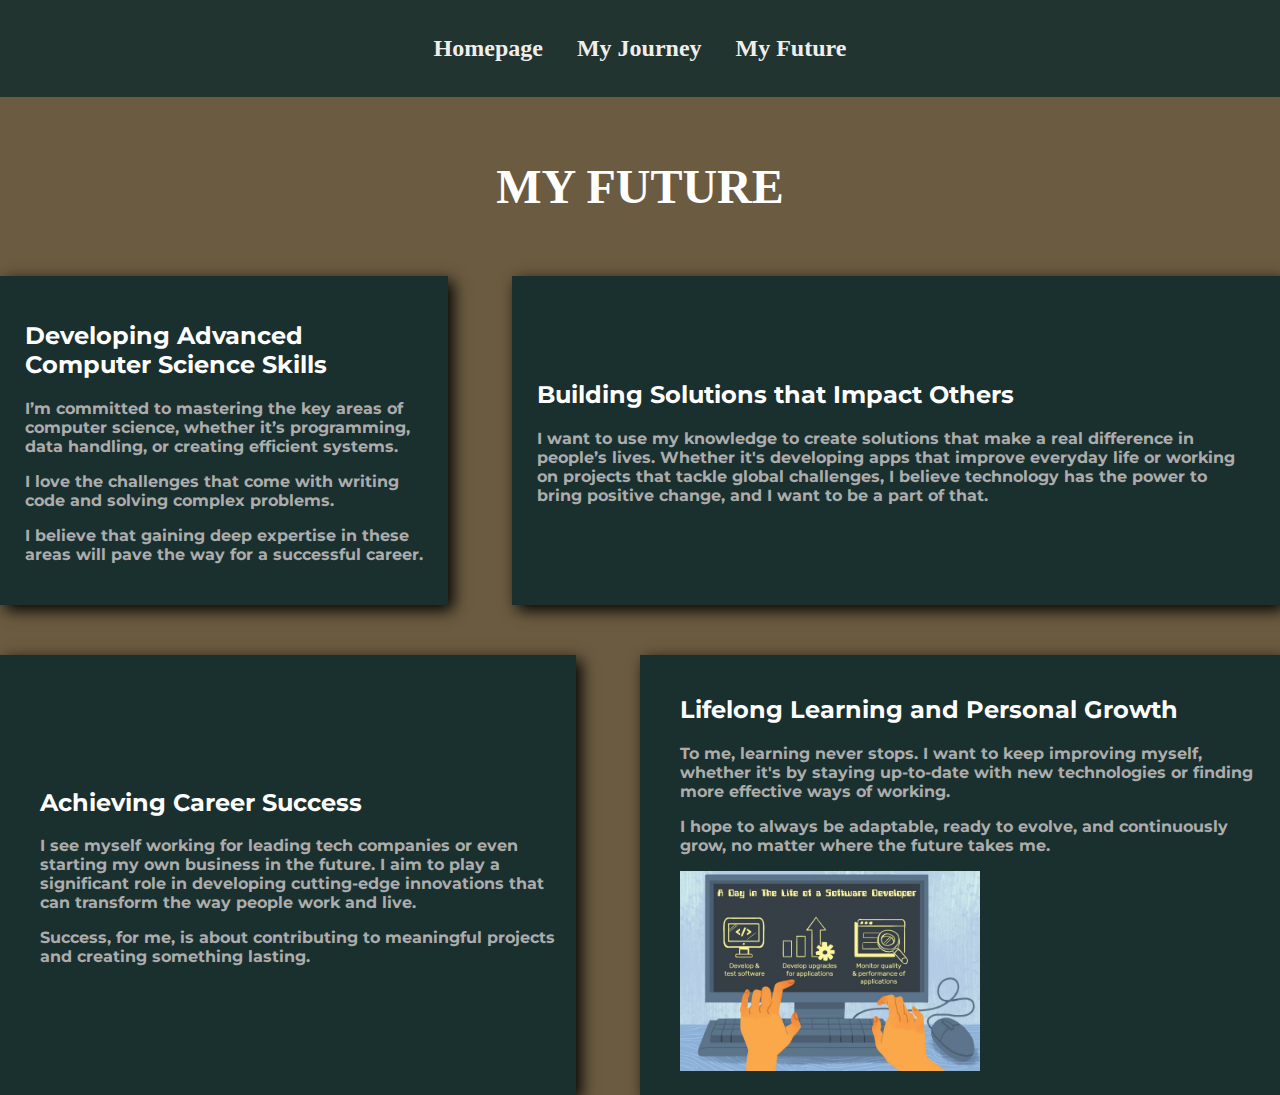
<file: myfuture.html>
<!DOCTYPE html>
<html lang="en">

<head>
    <title>My Future</title>
    <link rel="stylesheet" href="mystyle.css">
    <meta name="viewport" content="width=device-width, initial-scale=1.0">
</head>

<body id="bodyfuture">
    <nav id="pagemyfuture">
        <strong style="margin-top: 25px; margin-bottom: 25px;">
            <a href="index.html">Homepage</a>
            <a href="myjourney.html">My Journey</a>
            <a href="myfuture.html">My Future</a>

        </strong>
    </nav>
    <h1 id="myfuture">MY FUTURE</h1>

    <table class="futuretext" border="0" cellspacing="0" cellpadding="10" width="auto">
        <tr>

            <th id="myft1-1" width="35%">
                <div>

                    <div>

                        <h2>Developing Advanced Computer Science Skills</h2>

                        <p>
                            I’m committed to mastering the key areas of computer science, whether it’s programming, data
                            handling, or creating efficient systems.
                        </p>
                        <p>
                            I love the challenges that come with writing code and solving complex problems.
                        </p>
                        <p>
                            I believe that gaining deep expertise in these areas will pave the way for a successful
                            career.
                        </p>
                    </div>
                </div>
            </th>

            <th width="5%">
                <p></p>
            </th>

            <th id="myft1-2" width="60%">
                <h2>
                    Building Solutions that Impact Others
                </h2>

                <p>
                    I want to use my knowledge to create solutions that make a real difference in people’s lives.
                    Whether it's developing apps that improve everyday life or working on projects that tackle global
                    challenges, I believe technology has the power to bring positive change, and I want to be a part of
                    that.
                </p>
            </th>
        </tr>
    </table>

    <table class="futuretext2" border="0" cellspacing="0" cellpadding="10" width="auto">
        <tr>

            <th id="myft2-1" width="45%">
                <h2>
                    Achieving Career Success
                </h2>
                <p>
                    I see myself working for leading tech companies or even starting my own business in the future. I
                    aim to play a significant role in developing cutting-edge innovations that can transform the way
                    people work and live.
                </p>
                <p>Success, for me, is about contributing to meaningful projects and creating something lasting.</p>
            </th>

            <th width="5%">
                <p></p>
            </th>

            <th id="myft2-2" width="50%">
                <div>
                    <h2>
                        Lifelong Learning and Personal Growth
                    </h2>
                    <p>
                        To me, learning never stops. I want to keep improving myself, whether it's by staying up-to-date
                        with new technologies or finding more effective ways of working.
                    </p>
                    <p>I hope to always be adaptable, ready to evolve, and continuously grow, no matter where the future
                        takes me.</p>
                    <div><img id="myftimg1" src="resources\myftpic1.jpg" alt="" width="50%"></div>
                </div>
            </th>
        </tr>
    </table>

</body>

</html>
</file>
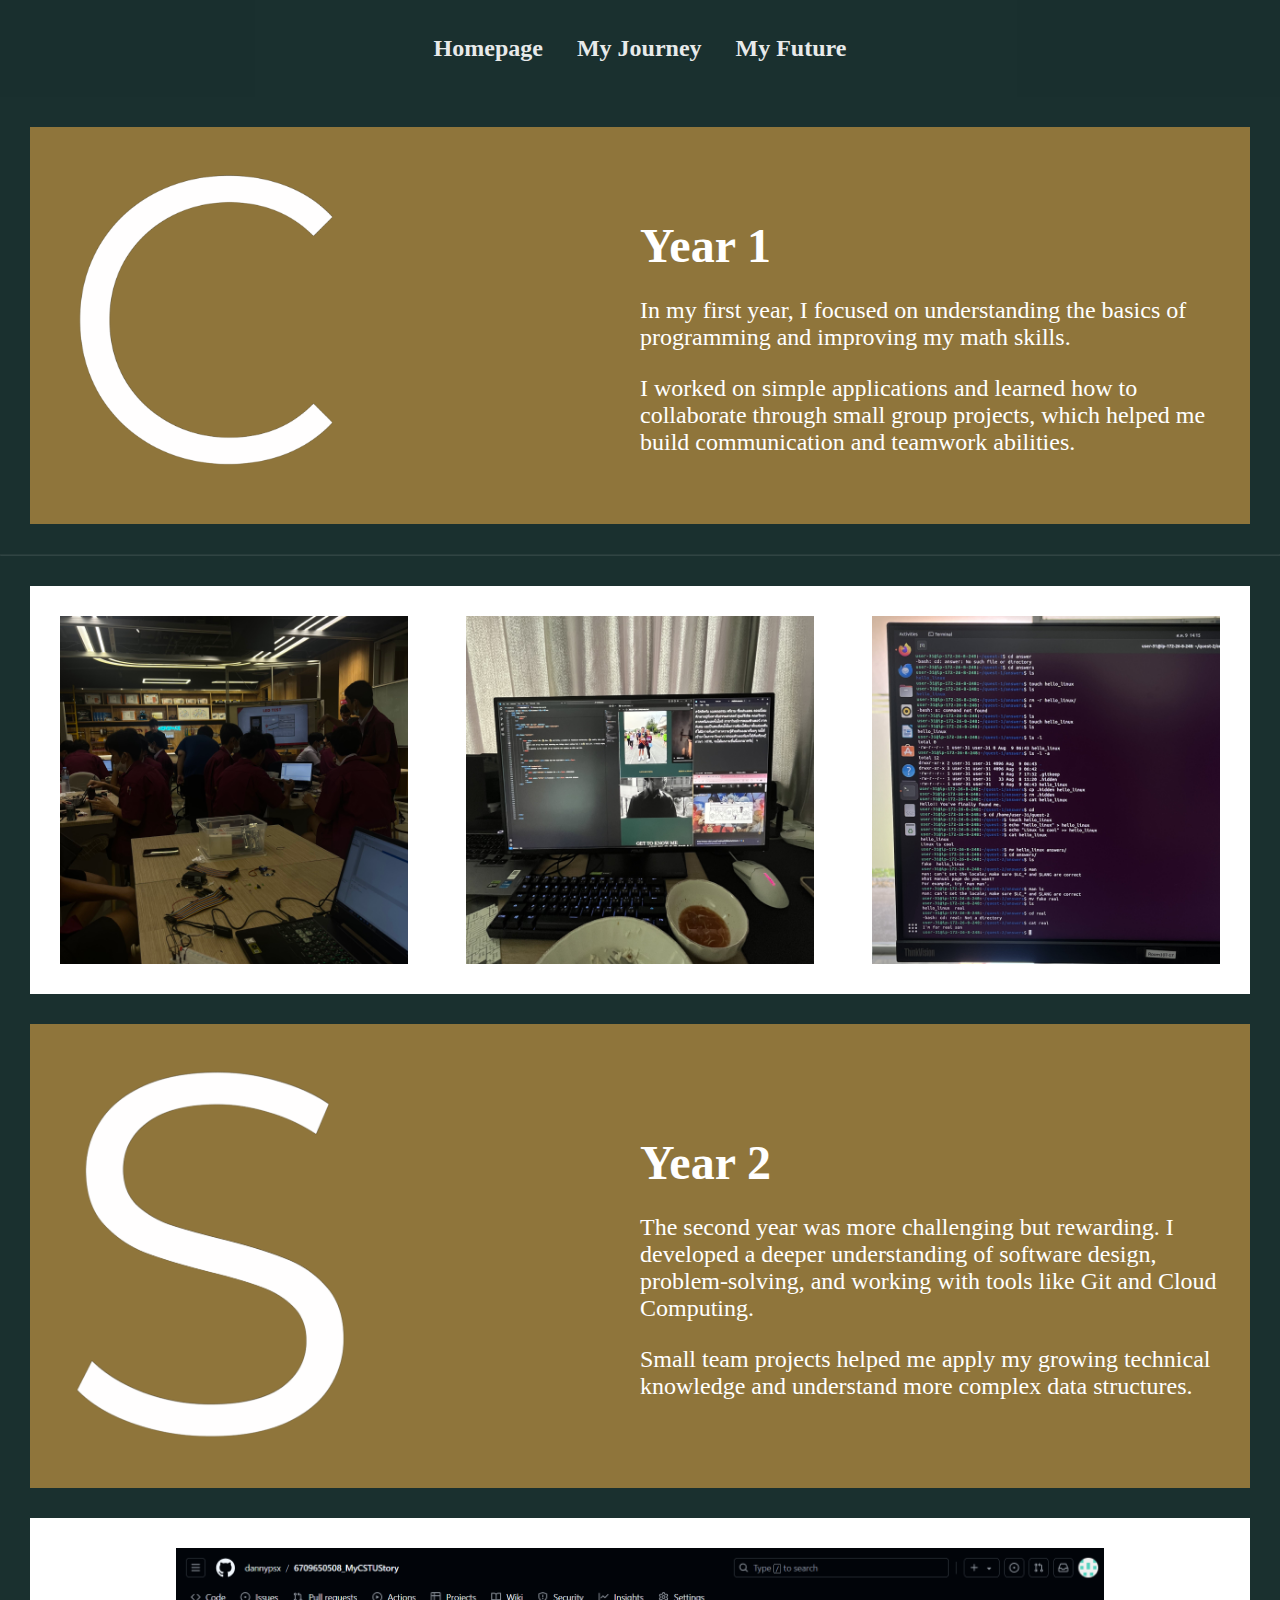
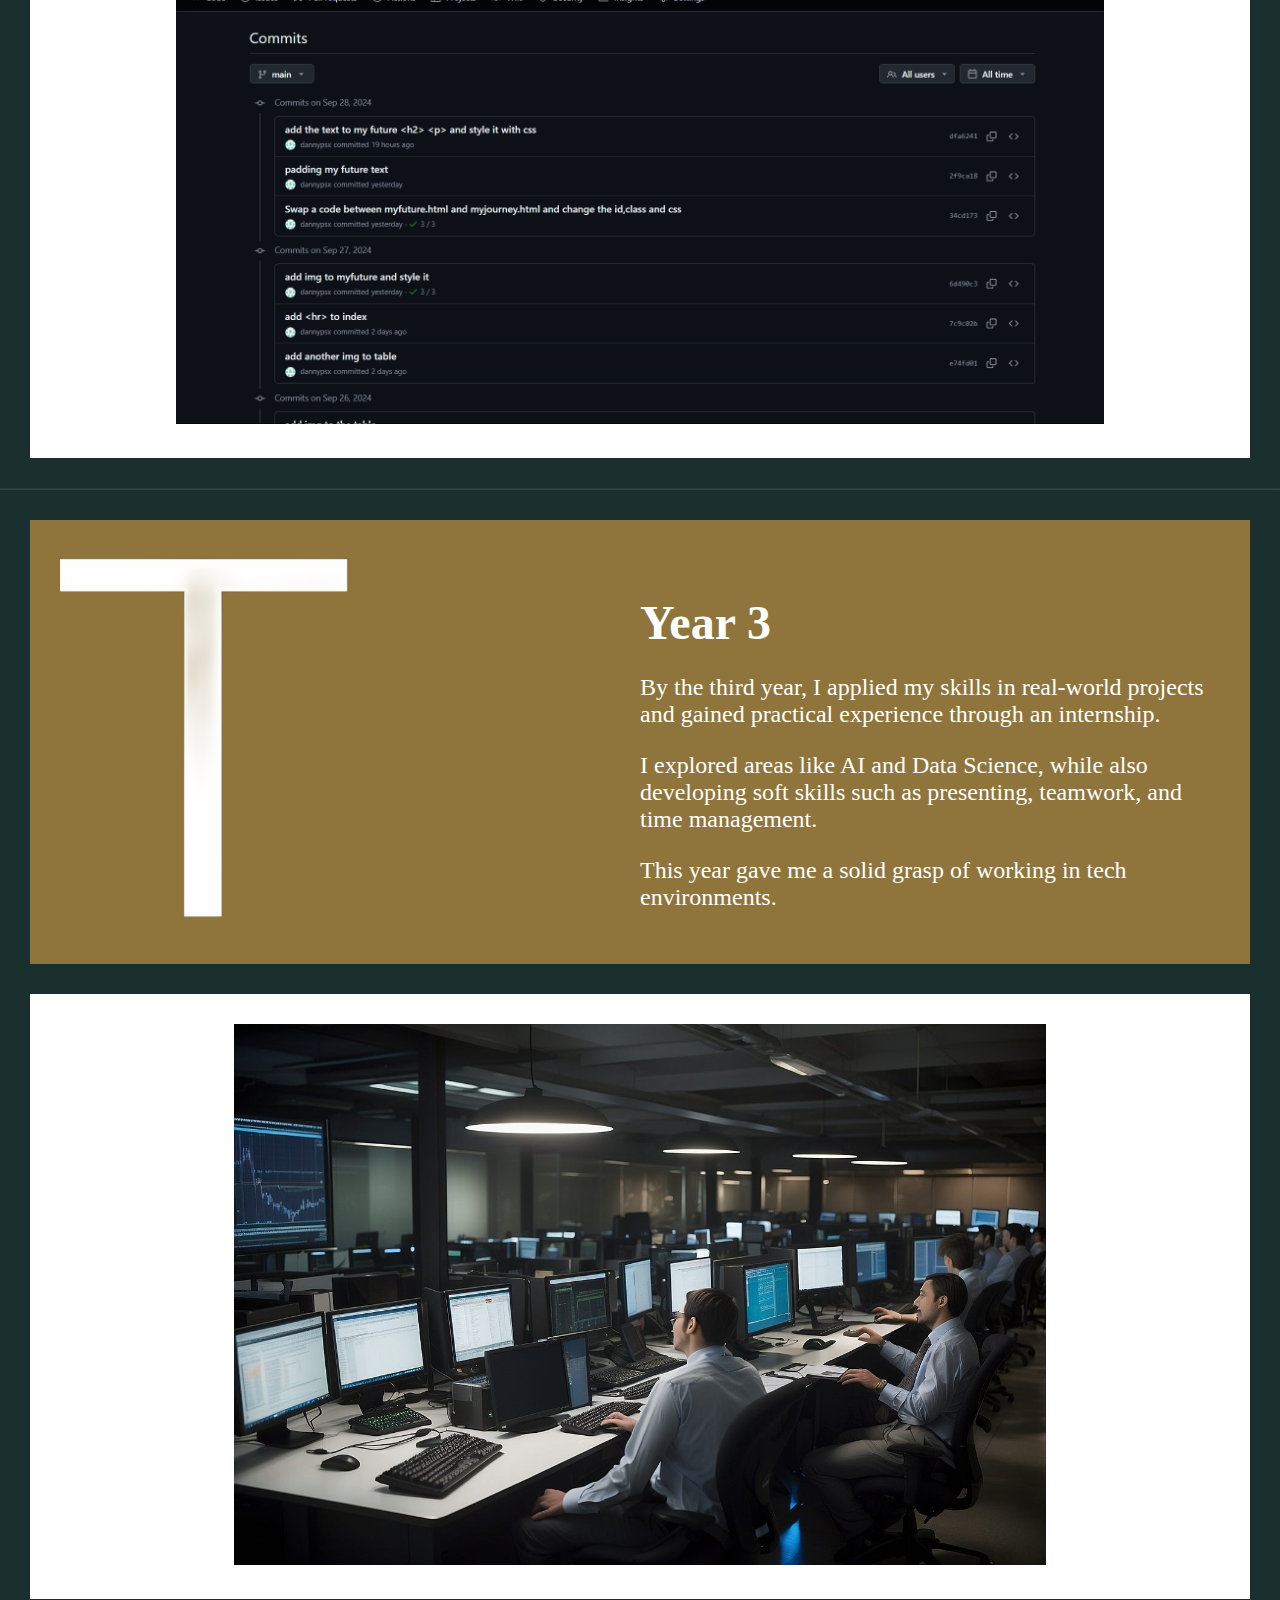
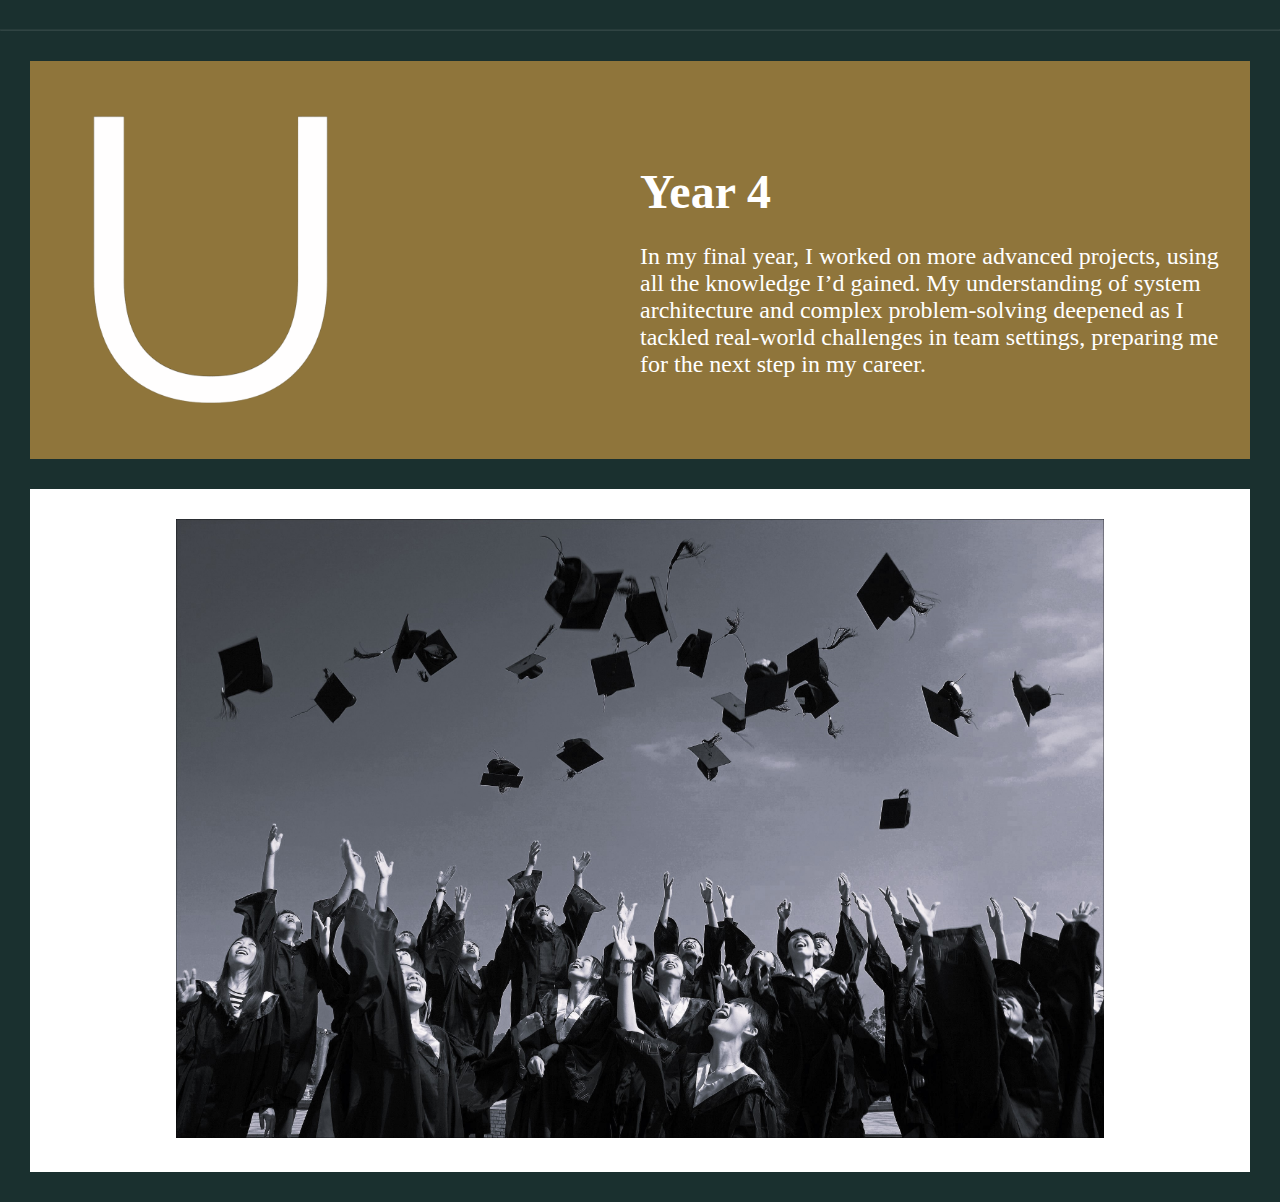
<file: myjourney.html>
<!DOCTYPE html>
<html lang="en">

<head>
    <title>My Journey</title>
    <link rel="stylesheet" href="mystyle.css">
    <meta name="viewport" content="width=device-width, initial-scale=1.0">
</head>

<body id="bodymyjourney">
    <div>
        <nav id="navJourney">
            <strong style="margin-top: 25px; margin-bottom: 25px; color: #8f753b;">
                <a href="index.html">Homepage</a>
                <a href="myjourney.html">My Journey</a>
                <a href="myfuture.html">My Future</a>

            </strong>
        </nav>
    </div>

    <div class="myjourneytext">
        <div><img src="resources\CSTU-C.png" alt=""></div>
        <div>

            <h1><strong>Year 1 </strong></h1>

            <p>
                In my first year, I focused on understanding the basics of programming and improving my math
                skills.
            </p>
            <p>
                I worked on simple applications and learned how to collaborate through small group
                projects, which helped me build communication and teamwork abilities.
            </p>

        </div>
    </div>

    <hr>

    <div class="myjourneypic1">
        <img src="resources\myjourneypic1.jpg" alt="">
        <img src="resources\myjourneypic2.jpg" alt="">
        <img src="resources\myjourneypic3.jpg" alt="">
    </div>

    <div class="myjourneytext">

        <div><img src="resources\CSTU-S.png" alt=""></div>

        <div>

            <h1><strong>Year 2</strong></h1>
            <p>
                The second year was more challenging but rewarding. I developed a deeper understanding of software
                design, problem-solving, and working with tools like Git and Cloud Computing.
            </p>

            <p>
                Small team projects helped me apply my growing technical knowledge and understand more complex data
                structures.
            </p>

        </div>


    </div>

    <div class="myjourneypic2">
        <img src="resources\myjourneypic5.jpg" alt="">

    </div>

    <hr>
    <div class="myjourneytext">
        <div><img src="resources\CSTU-T.png" alt=""></div>
        <div>

            <h1><strong> Year 3</strong></h1>
            <p>
                By the third year, I applied my skills in real-world projects and gained practical experience
                through an internship.
            </p>
            <p>
                I explored areas like AI and Data Science, while also developing soft skills
                such as presenting, teamwork, and time management.
            </p>
            <p>
                This year gave me a solid grasp of working in
                tech environments.
            </p>
        </div>
    </div>

    <div class="myjourneypic3">
        <img src="resources\myjourneypic6.jpg" alt="">
    </div>

    <hr>
    <div class="myjourneytext">
        <div><img src="resources\CSTU-U.png" alt=""></div>
        <div>

            <h1><strong>Year 4</strong></h1>
            <p>
                In my final year, I worked on more advanced projects, using all the knowledge I’d gained. My
                understanding of system architecture and complex problem-solving deepened as I tackled
                real-world
                challenges in team settings, preparing me for the next step in my career.
            </p>

        </div>
    </div>

    <div class="myjourneypic4">
        <img src="resources\myjourneypic4.jpg" alt="">

    </div>

</body>

</html>
</file>
<file: mystyle.css>
@import url(https://fonts.googleapis.com/css?family=Montserrat);
@import url(https://fonts.google.com/specimen/Josefin+Sans);

#bodyindex {
    background-size: cover;
    background-color: rgb(26, 48, 47);
    background-repeat: no-repeat;
    background-attachment: fixed;
    margin: auto;
    padding: auto;
}

#bodyfuture {
    background-size: cover;
    background-color: #6b5b41;
    background-repeat: no-repeat;
    background-attachment: fixed;
    margin: auto;
    padding: auto;
}

#bodymyjourney {
    background-size: cover;
    background-color: rgb(26, 48, 47);
    background-repeat: no-repeat;
    background-attachment: fixed;
    margin: auto;
    padding: auto;
}

.introd {
    text-align: right;
    padding: 50px;
    font-family: 'Montserrat';
    font-size: larger;
    color: white;

}

#intro2 {
    font-style: italic;
    font-size: medium;
}

#me2 {
    padding: 0;
    margin: 20px;
    background-color: white;
}

#me3 {
    padding: auto;
    margin: auto;
}

#me4 {
    padding: auto;
    margin: auto;
}

#info1 {
    font-family: 'Josefin+Sans';
    font-size: large;
    text-align: left;
    margin: auto;
    padding: 100px;
    font-size: x-large;
}

#phase2 {
    font-family: Montserrat;
    margin: 200px;
    font-weight: bold;

}

fieldset {
    color: #8f753b;
}

legend {

    color: #8f753b;
    padding: 5px 10px;

}

.ig {
    color: white;
    padding: 50px;
    text-align: right;
    font-family: 'Josefin+Sans';
    font-size: x-large;

}

#myaclegend {
    font-family: 'Josefin+Sans';
}

#phase3 {
    font-family: 'Montserrat';
    padding: 100px;
}

#me5 {
    float: right;
    margin: 50px;
}


.lasttext {
    font-family: 'Montserrat';
    padding: 100px;
}

mark {
    background-color: #8f753b;

    color: white;
}


::-webkit-scrollbar {
    width: 5px;
    height: 5px;
}

::-webkit-scrollbar-track {
    background: rgb(26, 48, 47);
}

::-webkit-scrollbar-thumb {
    background-color: rgb(145, 118, 59);
    border-radius: 10px;
}

#studentinfo {
    font-family: Montserrat;
    color: white;
}

hr {
    opacity: 10%;
}

nav {
    display: flex;
    justify-content: center;
    background-color: rgb(26, 48, 47);
    padding: 10px;
    margin-bottom: 10px;
    opacity: 90%;

}

nav a {
    color: white;
    text-decoration: none;
    font-family: Josefin;
    font-size: x-large;
    padding: 10px 15px;
}

nav a:hover {
    background-color: #555;
    transition: background-color 0.3s ease;
}


#myfuture {
    padding: 30px;
    font-family: Josefin+Sans;
    color: white;
    text-align: center;
    font-size: xxx-large;

}

.futuretext {
    color: white;
    font-family: Montserrat;
    margin-bottom: 50px;

    p {
        color: #acacac;
    }
}

.futuretext2 {
    color: white;
    font-family: Montserrat;



    h2 {
        padding-left: 20px;


    }

    p {
        color: #acacac;
        padding-left: 20px;
    }

}

#myft1-1 {
    background-color: rgb(26, 48, 47);
    padding-right: 40px;
    padding-left: 40px;
    box-shadow: 5px 5px 15px rgb(0, 0, 0);
    padding: 25px;
    text-align: left;
}

#myft1-2 {
    background-color: rgb(26, 48, 47);
    padding-right: 40px;
    padding-left: 40px;
    box-shadow: 5px 5px 15px rgb(0, 0, 0);
    padding: 25px;
    text-align: left;
}

#myft2-1 {
    background-color: rgb(26, 48, 47);
    padding-right: 20px;
    padding-left: 20px;
    box-shadow: 5px 5px 15px rgb(0, 0, 0);
    height: 200px;
    text-align: left;
}

#myft2-2 {
    background-color: rgb(26, 48, 47);
    padding: 20px;
    box-shadow: 5px 5px 15px rgb(0, 0, 0);
    height: 200px;
    text-align: left;
}

.pageindex {
    font-family: Montserrat;
}

#myftimg1 {
    padding-left: 20px
}


.myjourneytext {
    display: flex;
    color: white;
    padding: 30px;
    margin: 30px;
    background-color: #8f753b;
    align-items: center;
    justify-content: space-between;

}

.myjourneypic1 {
    display: flex;
    color: #8f753b;
    padding: 30px;
    margin: 30px;
    background-color: white;
    justify-content: space-between;

    img {
        width: 30%;
    }

}

.myjourneypic2 {
    color: #8f753b;
    padding: 30px;
    margin: 30px;
    background-color: white;
    text-align: center;

    img {
        width: 80%;

    }

}

.myjourneypic3 {
    color: #8f753b;
    padding: 30px;
    margin: 30px;
    background-color: white;
    text-align: center;

    img {
        width: 70%;

    }

}


.myjourneypic4 {
    color: #8f753b;
    padding: 30px;
    margin: 30px;
    background-color: white;
    text-align: center;

    img {
        width: 80%;

    }

}

.myjourneytext div {
    flex: 1;

}

.myjourneytext img {
    width: 50%;
    height: auto;
    object-fit: cover;
}



.myjourneytext p {
    padding-bottom: 0px;
    font-size: x-large;
    margin-bottom: 10px;
}

.myjourneytext h1 {
    margin-bottom: 15px;
    font-size: xxx-large;

}
</file>
